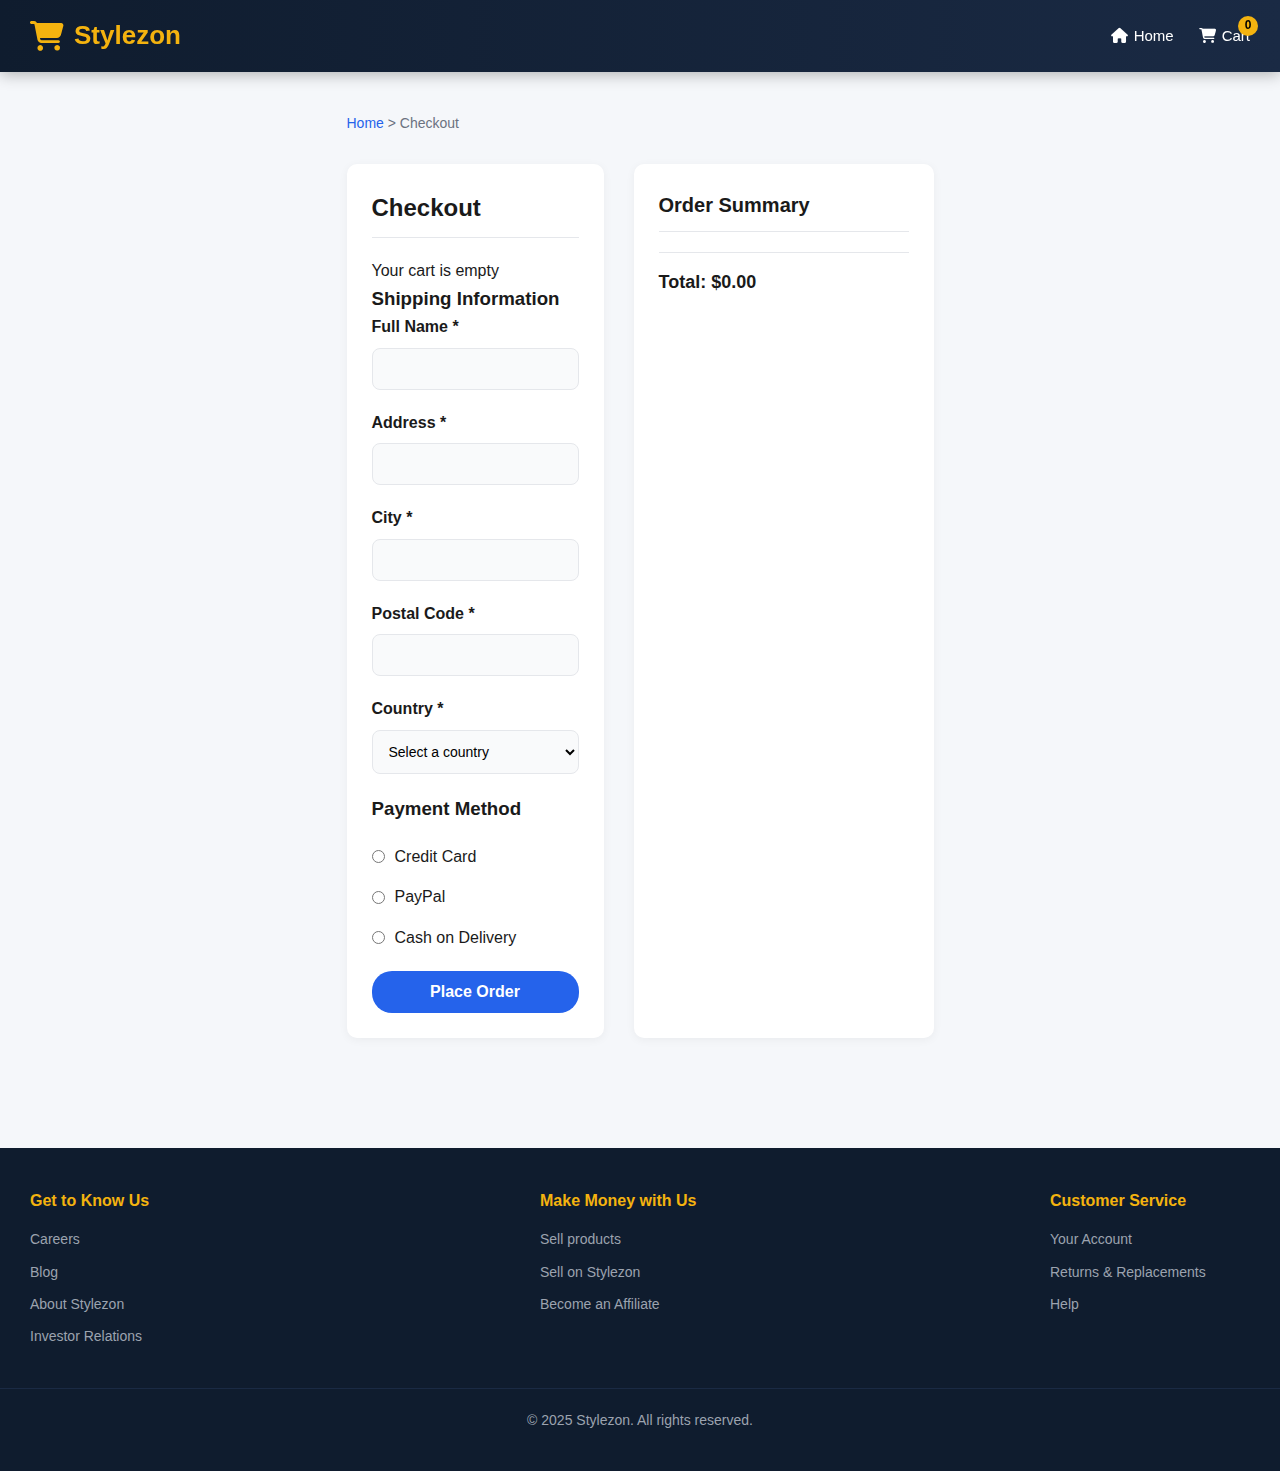
<file: checkout.html>
<!DOCTYPE html>
<html lang="en">
<head>
    <meta charset="UTF-8">
    <meta name="viewport" content="width=device-width, initial-scale=1.0">
    <title>Checkout - Stylezon</title>
    <link rel="stylesheet" href="https://cdnjs.cloudflare.com/ajax/libs/font-awesome/6.4.0/css/all.min.css">
    <style>
        * {
            margin: 0;
            padding: 0;
            box-sizing: border-box;
            font-family: 'Segoe UI', Tahoma, Geneva, Verdana, sans-serif;
        }

        body {
            background-color: #f5f7fa;
            color: #1a1a1a;
            line-height: 1.6;
            min-height: 100vh;
            display: flex;
            flex-direction: column;
        }

        .navbar {
            background: linear-gradient(90deg, #0f1c2e, #1a2a44);
            color: white;
            padding: 15px 30px;
            display: flex;
            align-items: center;
            justify-content: space-between;
            flex-wrap: wrap;
            box-shadow: 0 2px 15px rgba(0, 0, 0, 0.3);
            position: sticky;
            top: 0;
            z-index: 1000;
        }

        .logo {
            font-size: 26px;
            font-weight: bold;
            color: #f4b30f;
            text-decoration: none;
            display: flex;
            align-items: center;
            transition: color 0.3s;
        }

        .logo i {
            margin-right: 10px;
            font-size: 30px;
        }

        .logo:hover {
            color: #ffcc33;
        }

        .nav-links {
            display: flex;
            align-items: center;
        }

        .nav-item {
            margin-left: 25px;
            color: white;
            text-decoration: none;
            font-size: 15px;
            display: flex;
            align-items: center;
            transition: color 0.3s;
        }

        .nav-item:hover {
            color: #f4b30f;
        }

        .nav-item i {
            margin-right: 6px;
        }

        .container {
            max-width: 1300px;
            margin: 30px auto;
            padding: 0 30px;
            flex: 1;
        }

        .breadcrumb {
            font-size: 14px;
            color: #6b7280;
            margin-bottom: 20px;
            padding: 10px 0;
        }

        .breadcrumb a {
            color: #2563eb;
            text-decoration: none;
        }

        .breadcrumb a:hover {
            color: #1d4ed8;
            text-decoration: underline;
        }

        .main-content {
            display: flex;
            gap: 30px;
            margin-bottom: 30px;
        }

        .checkout-section {
            background-color: #fff;
            border-radius: 10px;
            padding: 25px;
            box-shadow: 0 2px 10px rgba(0, 0, 0, 0.05);
            width: 100%;
        }

        .checkout-section h2 {
            font-size: 24px;
            margin-bottom: 20px;
            color: #1a1a1a;
            border-bottom: 1px solid #e5e7eb;
            padding-bottom: 10px;
        }

        .form-group {
            margin-bottom: 20px;
        }

        .form-group label {
            display: block;
            font-weight: 600;
            margin-bottom: 8px;
            color: #1a1a1a;
        }

        .form-group input,
        .form-group select {
            width: 100%;
            padding: 12px;
            border: 1px solid #e5e7eb;
            border-radius: 8px;
            font-size: 14px;
            background-color: #f9fafb;
        }

        .payment-methods {
            margin: 20px 0;
        }

        .payment-method {
            display: flex;
            align-items: center;
            margin-bottom: 15px;
        }

        .payment-method input {
            margin-right: 10px;
        }

        .payment-method label {
            font-weight: normal;
        }

        .place-order-btn {
            background-color: #2563eb;
            color: #fff;
            border: none;
            border-radius: 20px;
            padding: 12px 30px;
            font-size: 16px;
            font-weight: 600;
            cursor: pointer;
            transition: background-color 0.3s;
            width: 100%;
        }

        .place-order-btn:hover {
            background-color: #1d4ed8;
        }

        .order-summary {
            background-color: #fff;
            border-radius: 10px;
            padding: 25px;
            box-shadow: 0 2px 10px rgba(0, 0, 0, 0.05);
            width: 300px;
            flex-shrink: 0;
        }

        .order-summary h3 {
            font-size: 20px;
            margin-bottom: 20px;
            color: #1a1a1a;
            border-bottom: 1px solid #e5e7eb;
            padding-bottom: 10px;
        }

        .summary-item {
            display: flex;
            justify-content: space-between;
            margin-bottom: 15px;
            font-size: 15px;
        }

        .summary-item.total {
            font-weight: bold;
            font-size: 18px;
            border-top: 1px solid #e5e7eb;
            padding-top: 15px;
        }

        .error {
            color: #dc2626;
            font-size: 14px;
            margin-top: 5px;
            display: none;
        }

        .cart-item {
            display: flex;
            padding: 10px 0;
            border-bottom: 1px solid #e5e7eb;
            align-items: center;
        }

        .cart-item-image {
            width: 50px;
            height: 50px;
            object-fit: contain;
            margin-right: 10px;
            background-color: #f9fafb;
            border-radius: 6px;
            padding: 5px;
        }

        .cart-item-details {
            flex: 1;
        }

        .cart-item-name {
            font-size: 14px;
            color: #1a1a1a;
        }

        .cart-item-price {
            font-weight: bold;
            color: #dc2626;
        }

        .cart-item-quantity {
            width: 60px;
            padding: 5px;
            border: 1px solid #e5e7eb;
            border-radius: 4px;
            margin-right: 10px;
        }
        .cart-container {
            position: relative;
        }

        .cart-count {
            position: absolute;
            top: -8px;
            right: -8px;
            background-color: #f4b30f;
            color: #000;
            border-radius: 50%;
            width: 20px;
            height: 20px;
            display: flex;
            align-items: center;
            justify-content: center;
            font-size: 12px;
            font-weight: bold;
        }

         .footer {
            background-color: #0f1c2e;
            color: #d1d5db;
            padding: 40px 0 20px;
            margin-top: 50px;
        }

        .footer-content {
            max-width: 1300px;
            margin: 0 auto;
            padding: 0 30px;
            display: flex;
            justify-content: space-between;
            flex-wrap: wrap;
            gap: 40px;
        }

        .footer-section {
            min-width: 200px;
        }

        .footer-section h3 {
            font-size: 16px;
            margin-bottom: 15px;
            color: #f4b30f;
        }

        .footer-section a {
            display: block;
            color: #9ca3af;
            text-decoration: none;
            font-size: 14px;
            margin-bottom: 10px;
            transition: color 0.3s;
        }

        .footer-section a:hover {
            color: #f4b30f;
        }

        .copyright {
            text-align: center;
            padding: 20px;
            font-size: 14px;
            color: #9ca3af;
            border-top: 1px solid #1a2a44;
            margin-top: 30px;
        }


        /* Responsive styles */
        @media (max-width: 900px) {
            .main-content {
                flex-direction: column;
            }
            .order-summary {
                width: 100%;
                margin-top: 20px;
            }
        }

        @media (max-width: 768px) {
            .navbar {
                padding: 10px 15px;
            }
            .nav-links {
                width: 100%;
                justify-content: space-around;
                margin-top: 10px;
            }
            .nav-item {
                margin: 0 10px;
            }
        }

        @media (max-width: 500px) {
            .container {
                padding: 0 15px;
            }
        }
    </style>
</head>
<body>
    <!-- Navigation Bar -->
    <nav class="navbar">
        <a href="index.html" class="logo">
            <i class="fas fa-shopping-cart"></i>
            Stylezon
        </a>
        <div class="nav-links">
            <a href="index.html" class="nav-item">
                <i class="fas fa-home"></i>
                Home
            </a>
            <div class="cart-container">
                <a href="#" class="nav-item" id="cartIcon">
                    <i class="fas fa-shopping-cart"></i>
                    Cart
                    <span class="cart-count">0</span>
                </a>
            </div>
        </div>
    </nav>

    <div class="container">
        <!-- Breadcrumb -->
        <div class="breadcrumb">
            <a href="index.html">Home</a> > <span>Checkout</span>
        </div>

        <div class="main-content">
            <!-- Checkout Form -->
            <div class="checkout-section">
                <h2>Checkout</h2>

                <div class="cart-items" id="cartItems">
                    <div class="empty-cart-message" id="emptyCartMessage">Your cart is empty</div>
                </div>

                <form id="checkoutForm" novalidate>
                    <h3>Shipping Information</h3>
                    <div class="form-group">
                        <label for="fullName">Full Name *</label>
                        <input type="text" id="fullName" name="fullName" required aria-required="true">
                        <div class="error" id="fullNameError">Please enter your full name.</div>
                    </div>
                    <div class="form-group">
                        <label for="address">Address *</label>
                        <input type="text" id="address" name="address" required aria-required="true">
                        <div class="error" id="addressError">Please enter your address.</div>
                    </div>
                    <div class="form-group">
                        <label for="city">City *</label>
                        <input type="text" id="city" name="city" required aria-required="true">
                        <div class="error" id="cityError">Please enter your city.</div>
                    </div>
                    <div class="form-group">
                        <label for="postalCode">Postal Code *</label>
                        <input type="text" id="postalCode" name="postalCode" required aria-required="true" pattern="[0-9]{5,}">
                        <div class="error" id="postalCodeError">Please enter a valid postal code (5+ digits).</div>
                    </div>
                    <div class="form-group">
                        <label for="country">Country *</label>
                        <select id="country" name="country" required aria-required="true">
                            <option value="">Select a country</option>
                            <option value="US">United States</option>
                            <option value="UK">United Kingdom</option>
                            <option value="CA">Canada</option>
                            <option value="AU">Australia</option>
                            <option value="BD">Bangladesh</option>
                        </select>
                        <div class="error" id="countryError">Please select a country.</div>
                    </div>

                    <h3>Payment Method</h3>
                    <div class="payment-methods">
                        <div class="payment-method">
                            <input type="radio" id="creditCard" name="paymentMethod" value="creditCard" required aria-required="true">
                            <label for="creditCard">Credit Card</label>
                        </div>
                        <div class="payment-method">
                            <input type="radio" id="paypal" name="paymentMethod" value="paypal">
                            <label for="paypal">PayPal</label>
                        </div>
                        <div class="payment-method">
                            <input type="radio" id="paypal" name="paymentMethod" value="paypal">
                            <label for="cash">Cash on Delivery</label>
                        </div>
                    </div>
                    <div class="error" id="paymentError">Please select a payment method.</div>

                    <button type="submit" class="place-order-btn" id="placeOrderBtn">Place Order</button>
                </form>
            </div>

            <!-- Order Summary -->
            <div class="order-summary">
                <h3>Order Summary</h3>
                <div id="summaryItems"></div>
                <div class="summary-item total" id="totalSummary">Total: $0.00</div>
            </div>
        </div>
    </div>

    <footer class="footer">
        <div class="footer-content">
            <div class="footer-section">
                <h3>Get to Know Us</h3>
                <a href="#">Careers</a>
                <a href="#">Blog</a>
                <a href="#">About Stylezon</a>
                <a href="#">Investor Relations</a>
            </div>
            
            <div class="footer-section">
                <h3>Make Money with Us</h3>
                <a href="#">Sell products</a>
                <a href="#">Sell on Stylezon</a>
                <a href="#">Become an Affiliate</a>
            </div>
            
            <div class="footer-section">
                <h3>Customer Service</h3>
                <a href="#">Your Account</a>
                <a href="#">Returns & Replacements</a>
                <a href="#">Help</a>
            </div>
        </div>
        
        <div class="copyright">
            &copy; 2025 Stylezon. All rights reserved.
        </div>
    </footer>

    <script>
        // Retrieve cart from localStorage
        let cart = JSON.parse(localStorage.getItem('cart')) || [];
        const cartCount = document.querySelector('.cart-count');
        const cartItems = document.getElementById('cartItems');
        const summaryItems = document.getElementById('summaryItems');
        const totalSummary = document.getElementById('totalSummary');
        const checkoutForm = document.getElementById('checkoutForm');
        const emptyCartMessage = document.getElementById('emptyCartMessage');
        const fallbackImage = 'https://via.placeholder.com/150';

        // Update cart count and UI
        function updateCartUI() {
            const totalItems = cart.reduce((total, item) => total + item.quantity, 0);
            cartCount.textContent = totalItems;

            if (cart.length === 0) {
                emptyCartMessage.style.display = 'block';
                summaryItems.innerHTML = '';
                totalSummary.textContent = 'Total: $0.00';
                return;
            } else {
                emptyCartMessage.style.display = 'none';
            }

            cartItems.innerHTML = '';
            summaryItems.innerHTML = '';

            cart.forEach(item => {
                // Cart items display
                const cartItem = document.createElement('div');
                cartItem.className = 'cart-item';
                cartItem.innerHTML = `
                    <img src="${item.image || fallbackImage}" alt="${item.name}" class="cart-item-image">
                    <div class="cart-item-details">
                        <div class="cart-item-name">${item.name}</div>
                        <div class="cart-item-price">$${item.price.toFixed(2)} x ${item.quantity}</div>
                    </div>
                `;
                cartItems.appendChild(cartItem);

                // Order summary items
                const summaryItem = document.createElement('div');
                summaryItem.className = 'summary-item';
                summaryItem.innerHTML = `
                    <span>${item.name} (x${item.quantity})</span>
                    <span>$${ (item.price * item.quantity).toFixed(2) }</span>
                `;
                summaryItems.appendChild(summaryItem);
            });

            const total = cart.reduce((sum, item) => sum + (item.price * item.quantity), 0);
            totalSummary.textContent = `Total: $${total.toFixed(2)}`;
        }

        // Form validation and order placement
        checkoutForm.addEventListener('submit', function(e) {
            e.preventDefault();

            // Reset error messages
            document.querySelectorAll('.error').forEach(error => error.style.display = 'none');

            // Validate form fields
            const fullName = document.getElementById('fullName').value.trim();
            const address = document.getElementById('address').value.trim();
            const city = document.getElementById('city').value.trim();
            const postalCode = document.getElementById('postalCode').value.trim();
            const country = document.getElementById('country').value;
            const paymentMethod = document.querySelector('input[name="paymentMethod"]:checked');

            let isValid = true;

            if (!fullName) {
                document.getElementById('fullNameError').style.display = 'block';
                isValid = false;
            }
            if (!address) {
                document.getElementById('addressError').style.display = 'block';
                isValid = false;
            }
            if (!city) {
                document.getElementById('cityError').style.display = 'block';
                isValid = false;
            }
            if (!postalCode || !/^[0-9]{5,}$/.test(postalCode)) {
                document.getElementById('postalCodeError').style.display = 'block';
                isValid = false;
            }
            if (!country) {
                document.getElementById('countryError').style.display = 'block';
                isValid = false;
            }
            if (!paymentMethod) {
                document.getElementById('paymentError').style.display = 'block';
                isValid = false;
            }

            if (isValid) {
                const orderDetails = {
                    cart: cart,
                    shipping: {
                        fullName: fullName,
                        address: address,
                        city: city,
                        postalCode: postalCode,
                        country: country,
                        paymentMethod: paymentMethod.value
                    },
                    total: cart.reduce((sum, item) => sum + (item.price * item.quantity), 0),
                    date: new Date().toISOString()
                };

                // Simulate order placement
                alert(`Order placed successfully!\nTotal: $${orderDetails.total.toFixed(2)}\nThank you for shopping with Stylezon!`);
                localStorage.removeItem('cart'); // Clear cart after successful order
                cart = [];
                updateCartUI();
                window.location.href = 'index.html'; // Redirect to home page
            }
        });

        // Initialize on page load
        document.addEventListener('DOMContentLoaded', function() {
            updateCartUI();

            // Cart icon functionality (redirect to index)
            const cartIcon = document.getElementById('cartIcon');
            cartIcon.addEventListener('click', function(e) {
                e.preventDefault();
                window.location.href = 'index.html';
            });
        });
    </script>
</body>
</html>
</file>
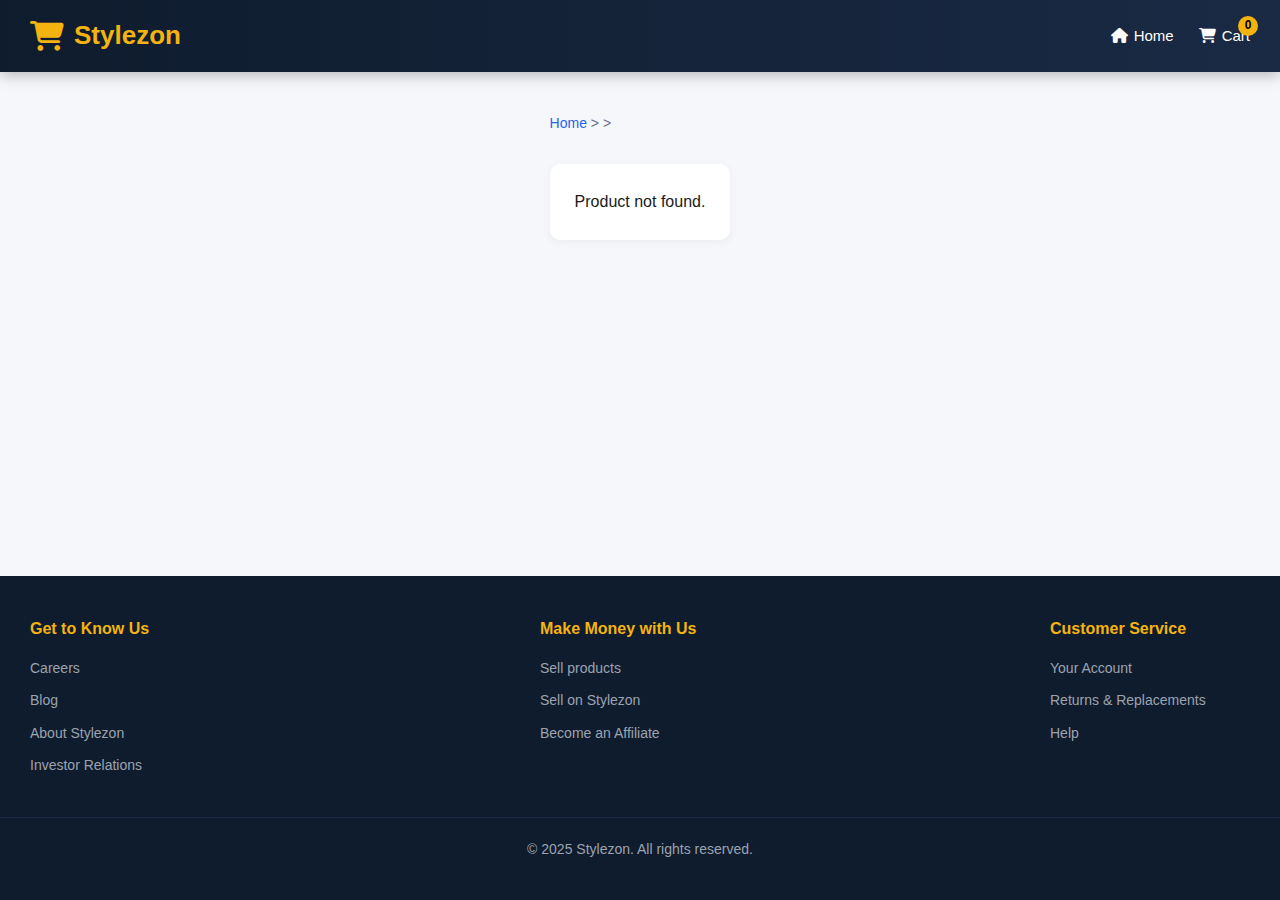
<file: product.html>
<!DOCTYPE html>
<html lang="en">
<head>
    <meta charset="UTF-8">
    <meta name="viewport" content="width=device-width, initial-scale=1.0">
    <title>Product Details - Stylezon</title>
    <link rel="stylesheet" href="https://cdnjs.cloudflare.com/ajax/libs/font-awesome/6.4.0/css/all.min.css">
    <style>
        * {
            margin: 0;
            padding: 0;
            box-sizing: border-box;
            font-family: 'Segoe UI', Tahoma, Geneva, Verdana, sans-serif;
        }

        body {
            background-color: #f5f7fa;
            color: #1a1a1a;
            line-height: 1.6;
            min-height: 100vh;
            display: flex;
            flex-direction: column;
        }

        .navbar {
            background: linear-gradient(90deg, #0f1c2e, #1a2a44);
            color: white;
            padding: 15px 30px;
            display: flex;
            align-items: center;
            justify-content: space-between;
            flex-wrap: wrap;
            box-shadow: 0 2px 15px rgba(0, 0, 0, 0.3);
            position: sticky;
            top: 0;
            z-index: 1000;
        }

        .logo {
            font-size: 26px;
            font-weight: bold;
            color: #f4b30f;
            text-decoration: none;
            display: flex;
            align-items: center;
            transition: color 0.3s;
        }

        .logo i {
            margin-right: 10px;
            font-size: 30px;
        }

        .logo:hover {
            color: #ffcc33;
        }

        .nav-links {
            display: flex;
            align-items: center;
        }

        .nav-item {
            margin-left: 25px;
            color: white;
            text-decoration: none;
            font-size: 15px;
            display: flex;
            align-items: center;
            transition: color 0.3s;
        }

        .nav-item:hover {
            color: #f4b30f;
        }

        .nav-item i {
            margin-right: 6px;
        }

        .cart-container {
            position: relative;
        }

        .cart-count {
            position: absolute;
            top: -8px;
            right: -8px;
            background-color: #f4b30f;
            color: #000;
            border-radius: 50%;
            width: 20px;
            height: 20px;
            display: flex;
            align-items: center;
            justify-content: center;
            font-size: 12px;
            font-weight: bold;
        }

        .container {
            max-width: 1300px;
            margin: 30px auto;
            padding: 0 30px;
            flex: 1;
        }

        .breadcrumb {
            font-size: 14px;
            color: #6b7280;
            margin-bottom: 20px;
            padding: 10px 0;
        }

        .breadcrumb a {
            color: #2563eb;
            text-decoration: none;
        }

        .breadcrumb a:hover {
            color: #1d4ed8;
            text-decoration: underline;
        }

        .main-content {
            display: flex;
            gap: 30px;
            margin-bottom: 30px;
        }

        .product-details {
            background-color: #fff;
            border-radius: 10px;
            padding: 25px;
            box-shadow: 0 2px 10px rgba(0, 0, 0, 0.05);
            width: 100%;
            display: flex;
            flex-direction: column;
        }

        .product-image {
            height: 400px;
            background-color: #f9fafb;
            display: flex;
            align-items: center;
            justify-content: center;
            margin-bottom: 20px;
            border-radius: 8px;
            overflow: hidden;
        }

        .product-image img {
            max-width: 100%;
            max-height: 100%;
            object-fit: contain;
            transition: transform 0.3s;
        }

        .product-image:hover img {
            transform: scale(1.05);
        }

        .product-info h2 {
            font-size: 24px;
            margin-bottom: 15px;
            color: #1a1a1a;
        }

        .product-rating {
            color: #f4b30f;
            margin-bottom: 15px;
            display: flex;
            align-items: center;
        }

        .product-rating span {
            color: #6b7280;
            font-size: 14px;
            margin-left: 8px;
        }

        .product-price {
            font-size: 28px;
            font-weight: bold;
            color: #1a1a1a;
            margin-bottom: 15px;
        }

        .prime-badge {
            display: inline-block;
            background-color: #e5f2f7;
            color: #0d6efd;
            font-size: 12px;
            padding: 4px 10px;
            border-radius: 12px;
            margin-bottom: 15px;
            font-weight: 600;
            text-transform: uppercase;
        }

        .product-shipping {
            font-size: 14px;
            color: #6b7280;
            margin-bottom: 20px;
        }

        .product-description {
            margin-bottom: 20px;
            color: #4b5563;
            line-height: 1.8;
        }

        .add-to-cart {
            background-color: #f4b30f;
            border: none;
            border-radius: 20px;
            padding: 12px 30px;
            font-size: 16px;
            font-weight: 600;
            cursor: pointer;
            width: 100%;
            transition: background-color 0.3s;
        }

        .add-to-cart:hover {
            background-color: #e0a00a;
        }

         .footer {
            background-color: #0f1c2e;
            color: #d1d5db;
            padding: 40px 0 20px;
            margin-top: 50px;
        }

        .footer-content {
            max-width: 1300px;
            margin: 0 auto;
            padding: 0 30px;
            display: flex;
            justify-content: space-between;
            flex-wrap: wrap;
            gap: 40px;
        }

        .footer-section {
            min-width: 200px;
        }

        .footer-section h3 {
            font-size: 16px;
            margin-bottom: 15px;
            color: #f4b30f;
        }

        .footer-section a {
            display: block;
            color: #9ca3af;
            text-decoration: none;
            font-size: 14px;
            margin-bottom: 10px;
            transition: color 0.3s;
        }

        .footer-section a:hover {
            color: #f4b30f;
        }

        .copyright {
            text-align: center;
            padding: 20px;
            font-size: 14px;
            color: #9ca3af;
            border-top: 1px solid #1a2a44;
            margin-top: 30px;
        }


        /* Responsive styles */
        @media (max-width: 900px) {
            .main-content {
                flex-direction: column;
            }
            .product-image {
                height: 300px;
            }
        }

        @media (max-width: 768px) {
            .navbar {
                padding: 10px 15px;
            }
            .nav-links {
                width: 100%;
                justify-content: space-around;
                margin-top: 10px;
            }
            .nav-item {
                margin: 0 10px;
            }
            .product-image {
                height: 250px;
            }
        }

        @media (max-width: 500px) {
            .container {
                padding: 0 15px;
            }
            .product-image {
                height: 200px;
            }
            .product-info h2 {
                font-size: 20px;
            }
            .product-price {
                font-size: 22px;
            }
        }
    </style>
</head>
<body>
    <!-- Navigation Bar -->
    <nav class="navbar">
        <a href="index.html" class="logo">
            <i class="fas fa-shopping-cart"></i>
            Stylezon
        </a>
        <div class="nav-links">
            <a href="index.html" class="nav-item">
                <i class="fas fa-home"></i>
                Home
            </a>
            <div class="cart-container">
                <a href="checkout.html" class="nav-item" id="cartIcon">
                    <i class="fas fa-shopping-cart"></i>
                    Cart
                    <span class="cart-count">0</span>
                </a>
            </div>
        </div>
    </nav>

    <div class="container">
        <!-- Breadcrumb -->
        <div class="breadcrumb" id="breadcrumb">
            <a href="index.html">Home</a> > <span id="categoryName"></span> > <span id="productName"></span>
        </div>

        <div class="main-content">
            <div class="product-details" id="productDetails">
                <!-- Product content will be injected here by JavaScript -->
            </div>
        </div>
    </div>

    <footer class="footer">
        <div class="footer-content">
            <div class="footer-section">
                <h3>Get to Know Us</h3>
                <a href="#">Careers</a>
                <a href="#">Blog</a>
                <a href="#">About Stylezon</a>
                <a href="#">Investor Relations</a>
            </div>
            
            <div class="footer-section">
                <h3>Make Money with Us</h3>
                <a href="#">Sell products</a>
                <a href="#">Sell on Stylezon</a>
                <a href="#">Become an Affiliate</a>
            </div>
            
            <div class="footer-section">
                <h3>Customer Service</h3>
                <a href="#">Your Account</a>
                <a href="#">Returns & Replacements</a>
                <a href="#">Help</a>
            </div>
        </div>
        
        <div class="copyright">
            &copy; 2025 Stylezon. All rights reserved.
        </div>
    </footer>

    <script>
        // Sample product dataset
        const products = [
            { id: 1, name: "Wireless Earbuds with Noise Cancellation", category: "Electronics", price: 79.99, rating: 4.5, reviews: 4328, shipping: "prime", image: "https://images.unsplash.com/photo-1590658268037-6bf12165a8df?q=80&w=1032&auto=format&fit=crop&ixlib=rb-4.1.0&ixid=M3wxMjA3fDB8MHxwaG90by1wYWdlfHx8fGVufDB8fHx8fA%3D%3D", description: "High-quality wireless earbuds with advanced noise cancellation technology, perfect for music lovers and commuters.", dateAdded: "2023-06-01" },
            { id: 2, name: "Smart Watch with Fitness Tracker", category: "Electronics", price: 199.99, rating: 4.0, reviews: 2451, shipping: "prime", image: "https://images.unsplash.com/photo-1579586337278-3befd40fd17a?q=80&w=872&auto=format&fit=crop&ixlib=rb-4.1.0&ixid=M3wxMjA3fDB8MHxwaG90by1wYWdlfHx8fGVufDB8fHx8fA%3D%3D", description: "A sleek smartwatch with fitness tracking features, including heart rate monitoring and step counting.", dateAdded: "2023-05-15" },
            { id: 3, name: "Men's Running Shoes - Lightweight", category: "Clothing", price: 89.99, rating: 5.0, reviews: 8742, shipping: "prime", image: "https://images.unsplash.com/photo-1715692965435-d181642ed2d2?q=80&w=876&auto=format&fit=crop&ixlib=rb-4.1.0&ixid=M3wxMjA3fDB8MHxwaG90by1wYWdlfHx8fGVufDB8fHx8fA%3D%3D", description: "Lightweight running shoes designed for comfort and performance, ideal for long-distance runners.", dateAdded: "2023-07-01" },
            { id: 4, name: "Programmable Coffee Maker, 12-Cup", category: "Home", price: 49.99, rating: 4.5, reviews: 5329, shipping: "prime", image: "https://images.unsplash.com/photo-1707241358597-bafcc8a8e73d?q=80&w=870&auto=format&fit=crop&ixlib=rb-4.1.0&ixid=M3wxMjA3fDB8MHxwaG90by1wYWdlfHx8fGVufDB8fHx8fA%3D%3D", description: "A 12-cup programmable coffee maker with auto-shutoff and customizable brew strength.", dateAdded: "2023-04-20" },
            { id: 5, name: "Waterproof Bluetooth Speaker", category: "Electronics", price: 59.99, rating: 4.0, reviews: 3876, shipping: "prime", image: "https://images.unsplash.com/photo-1598034989845-48532781987e?q=80&w=870&auto=format&fit=crop&ixlib=rb-4.1.0&ixid=M3wxMjA3fDB8MHxwaG90by1wYWdlfHx8fGVufDB8fHx8fA%3D%3D", description: "A rugged, waterproof Bluetooth speaker with powerful sound, perfect for outdoor adventures.", dateAdded: "2023-06-15" },
            { id: 6, name: "Extra Thick Yoga Mat", category: "Sports", price: 29.99, rating: 5.0, reviews: 7211, shipping: "prime", image: "https://images.unsplash.com/photo-1601925260368-ae2f83cf8b7f?q=80&w=580&auto=format&fit=crop&ixlib=rb-4.1.0&ixid=M3wxMjA3fDB8MHxwaG90by1wYWdlfHx8fGVufDB8fHx8fA%3D%3D", description: "An extra-thick yoga mat providing superior cushioning and support for all types of yoga poses.", dateAdded: "2023-07-05" },
            { id: 7, name: "Wireless Keyboard and Mouse", category: "Electronics", price: 39.99, rating: 4.2, reviews: 3150, shipping: "free", image: "https://images.unsplash.com/photo-1550009158-9ebf69173e03?q=80&w=901&auto=format&fit=crop&ixlib=rb-4.1.0&ixid=M3wxMjA3fDB8MHxwaG90by1wYWdlfHx8fGVufDB8fHx8fA%3D%3D", description: "A wireless keyboard and mouse combo with ergonomic design and long battery life.", dateAdded: "2023-03-10" },
            { id: 8, name: "Men's Casual Jacket", category: "Clothing", price: 120.00, rating: 4.3, reviews: 2980, shipping: "prime", image: "https://plus.unsplash.com/premium_photo-1670623042512-1a5ecebc3f42?q=80&w=464&auto=format&fit=crop&ixlib=rb-4.1.0&ixid=M3wxMjA3fDB8MHxwaG90by1wYWdlfHx8fGVufDB8fHx8fA%3D%3D", description: "A stylish men's casual jacket, perfect for all seasons with a water-resistant finish.", dateAdded: "2023-06-20" },
            { id: 9, name: "Air Fryer, 5.8 Qt", category: "Home", price: 89.99, rating: 4.7, reviews: 6500, shipping: "prime", image: "https://plus.unsplash.com/premium_photo-1672192166833-c8ae84e5e127?q=80&w=774&auto=format&fit=crop&ixlib=rb-4.1.0&ixid=M3wxMjA3fDB8MHxwaG90by1wYWdlfHx8fGVufDB8fHx8fA%3D%3D", description: "A 5.8-quart air fryer with multiple cooking presets for healthy frying and baking.", dateAdded: "2023-05-01" },
            { id: 10, name: "Camping Tent, 4-Person", category: "Sports", price: 149.99, rating: 4.1, reviews: 4200, shipping: "free", image: "https://images.unsplash.com/photo-1653526167310-714293464c9c?q=80&w=870&auto=format&fit=crop&ixlib=rb-4.1.0&ixid=M3wxMjA3fDB8MHxwaG90by1wYWdlfHx8fGVufDB8fHx8fA%3D%3D", description: "A durable 4-person camping tent with weather-resistant fabric and easy setup.", dateAdded: "2023-07-10" }
        ];

        // Retrieve cart from localStorage
        let cart = JSON.parse(localStorage.getItem('cart')) || [];
        const cartCount = document.querySelector('.cart-count');
        const productDetails = document.getElementById('productDetails');
        const breadcrumb = document.getElementById('breadcrumb');
        const categoryName = document.getElementById('categoryName');
        const productName = document.getElementById('productName');
        const fallbackImage = 'https://via.placeholder.com/400';

        // Update cart count
        function updateCartCount() {
            const totalItems = cart.reduce((total, item) => total + item.quantity, 0);
            cartCount.textContent = totalItems;
        }

        // Add to cart function
        function addToCart(product) {
            const existingItem = cart.find(item => item.id === product.id);
            if (existingItem) {
                existingItem.quantity += 1;
            } else {
                cart.push({
                    id: product.id,
                    name: product.name,
                    price: product.price,
                    image: product.image || fallbackImage,
                    quantity: 1
                });
            }
            updateCartCount();
            localStorage.setItem('cart', JSON.stringify(cart));
            alert(`${product.name} has been added to your cart!`);
        }

        // Generate star rating
        function generateStarRating(rating) {
            let stars = '';
            for (let i = 1; i <= 5; i++) {
                if (i <= Math.floor(rating)) {
                    stars += '<i class="fas fa-star"></i>';
                } else if (i === Math.ceil(rating) && rating % 1 !== 0) {
                    stars += '<i class="fas fa-star-half-alt"></i>';
                } else {
                    stars += '<i class="far fa-star"></i>';
                }
            }
            return stars;
        }

        // Initialize product details
        document.addEventListener('DOMContentLoaded', function() {
            updateCartCount();

            // Get product ID from URL
            const urlParams = new URLSearchParams(window.location.search);
            const productId = parseInt(urlParams.get('id'));

            // Find the product
            const product = products.find(p => p.id === productId);

            if (product) {
                // Update breadcrumb
                categoryName.textContent = product.category;
                productName.textContent = product.name;

                // Render product details
                productDetails.innerHTML = `
                    <div class="product-image">
                        <img src="${product.image || fallbackImage}" alt="${product.name}" loading="lazy">
                    </div>
                    <div class="product-info">
                        <h2>${product.name}</h2>
                        <div class="product-rating">
                            ${generateStarRating(product.rating)}
                            <span>${product.reviews.toLocaleString()} reviews</span>
                        </div>
                        <div class="product-price">$${product.price.toFixed(2)}</div>
                        <div class="prime-badge">${product.shipping === 'prime' ? 'Prime' : ''}</div>
                        <div class="product-shipping">
                            ${product.shipping === 'prime' || product.shipping === 'free' 
                                ? 'FREE delivery' 
                                : 'Shipping: $5.99'}
                        </div>
                        <div class="product-description">${product.description}</div>
                        <button class="add-to-cart" data-id="${product.id}" aria-label="Add ${product.name} to cart">Add to Cart</button>
                    </div>
                `;

                // Add event listener to Add to Cart button
                const addToCartBtn = document.querySelector('.add-to-cart');
                addToCartBtn.addEventListener('click', function() {
                    addToCart(product);
                });
            } else {
                productDetails.innerHTML = '<p>Product not found.</p>';
            }
        });
    </script>
</body>
</html>
</file>
